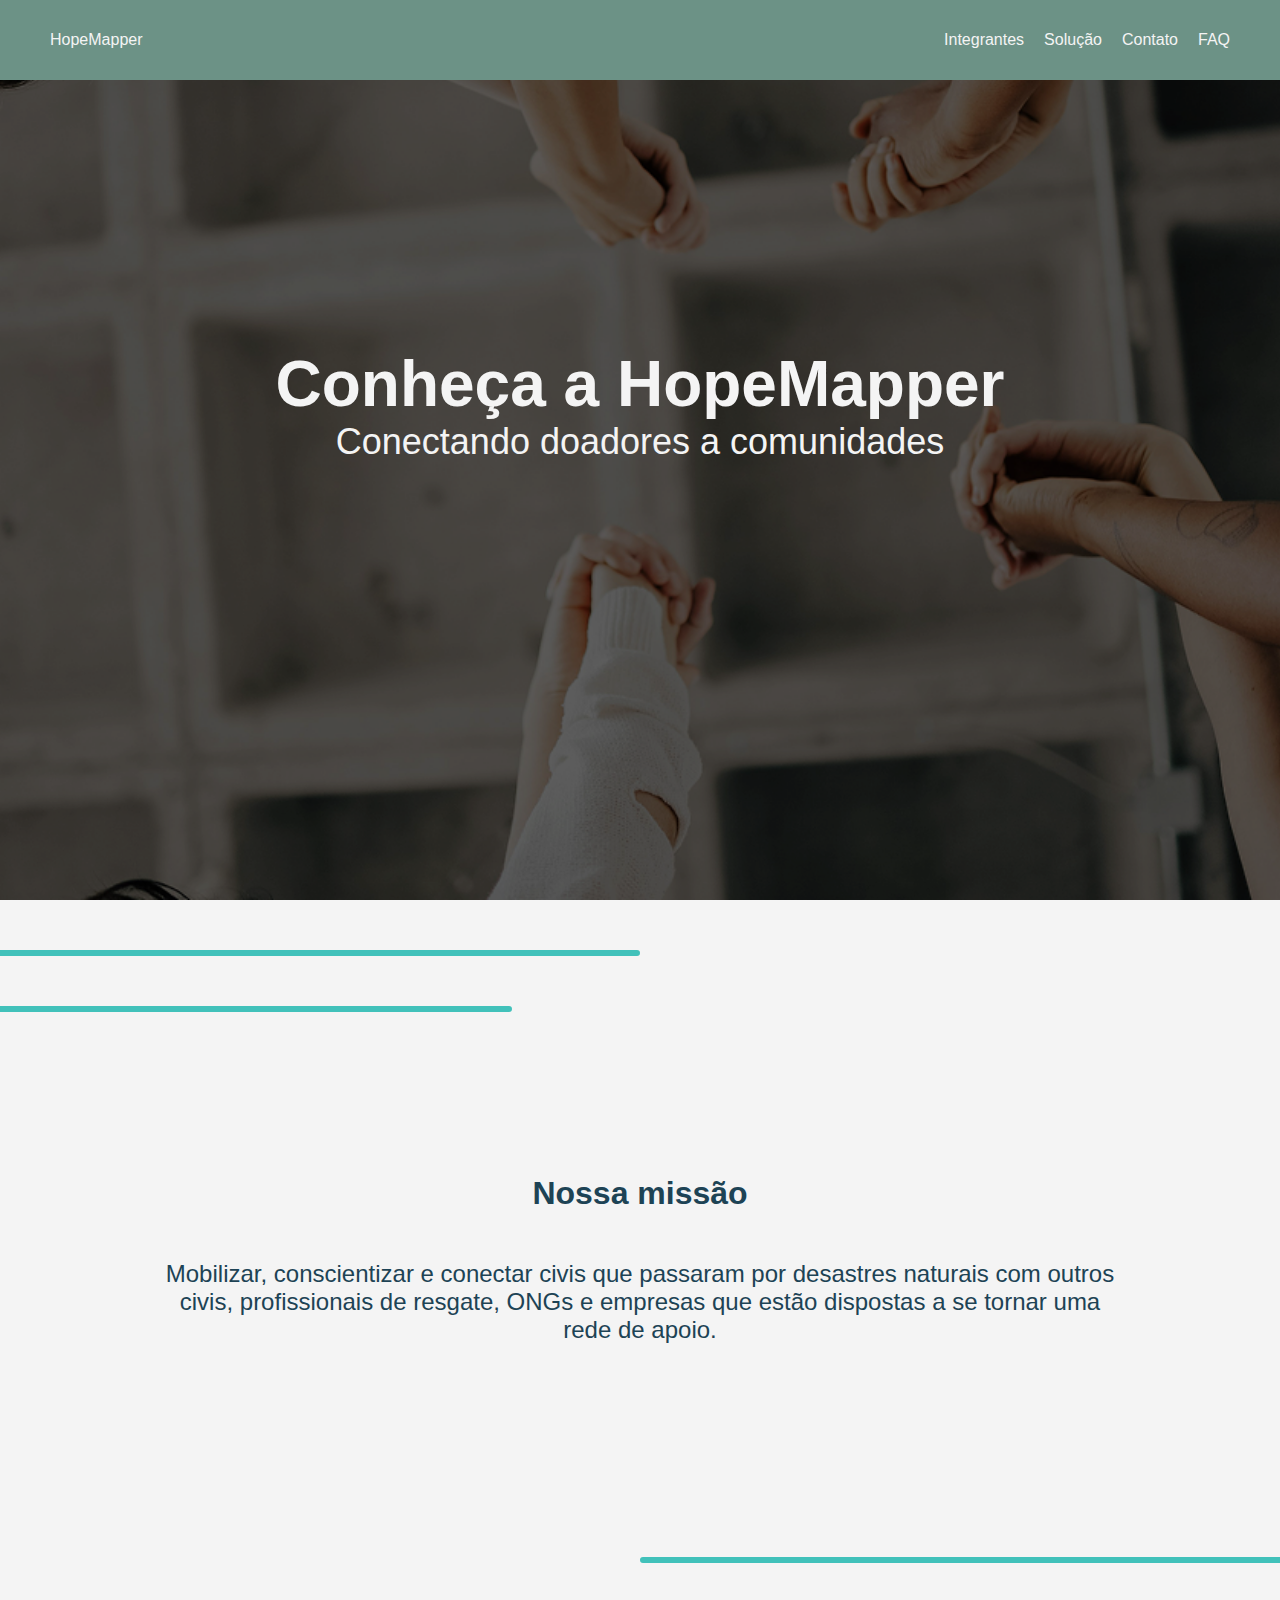
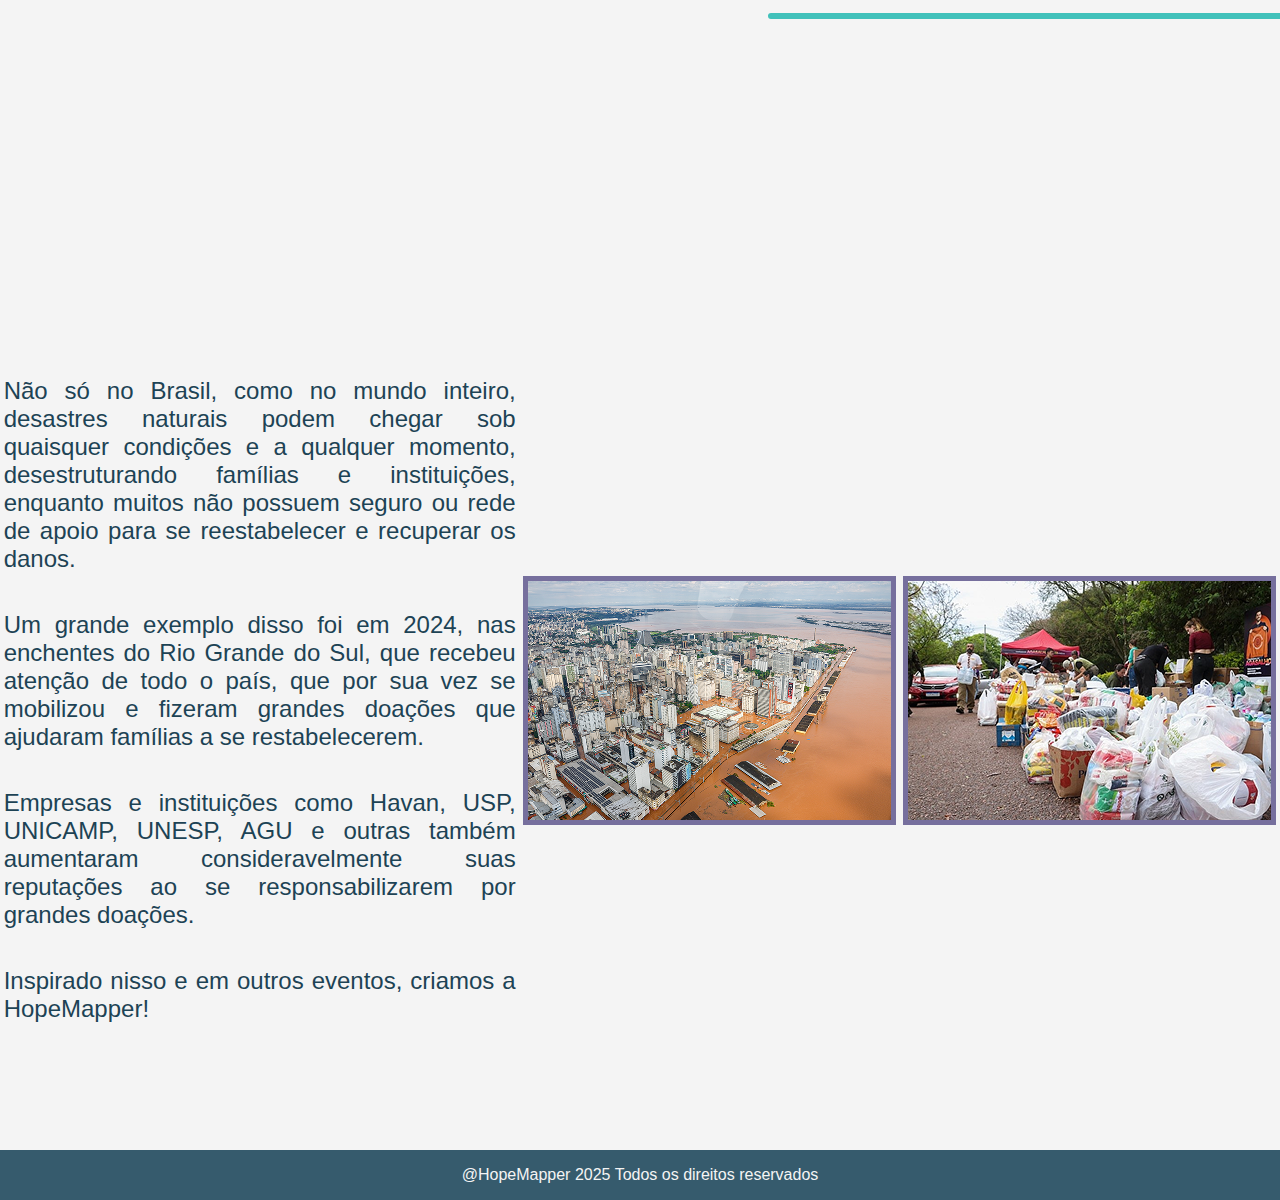
<file: index.html>
<!DOCTYPE html>
<html lang="pt-br">
<head>
    <meta charset="UTF-8">
    <meta name="viewport" content="width=device-width, initial-scale=1.0">
    <link rel="stylesheet" href="css/style.css">
    <link rel="preconnect" href="https://fonts.googleapis.com">
    <link rel="preconnect" href="https://fonts.gstatic.com" crossorigin>
    <link href="https://fonts.googleapis.com/css2?family=Inria+Sans:ital,wght@0,300;0,400;0,700;1,300;1,400;1,700&display=swap" rel="stylesheet">
    <title>Home - HopeMapper</title>
</head>
<body>
        <section class="box hero">
        <header>
            <div class="logo">
                <a href="index.html">HopeMapper</a>
            </div>
                <ul class="navbar">
                    <li><a href="integrantes.html">Integrantes</a></li>
                    <li><a href="solucao.html">Solução</a></li>
                    <li><a href="contato.html">Contato</a></li>
                    <li><a href="faq.html">FAQ</a></li>
                </ul>
        </header>
        <div class="content-hero"> 
            <div class="banner1">
                <h1>Conheça a HopeMapper</h1>
                <h3>Conectando doadores a comunidades</h3>
            </div>
        </div>
    </section>
    <section class="box">
        <div class="left-stroke">
            <div class="stroke1"></div>
            <div class="stroke2"></div>
        </div>
        <article class="info">
            
            <div class="card">
                <div>
                    <h3>Nossa missão</h3>
                    <p>Mobilizar, conscientizar e conectar civis que passaram por desastres naturais com outros civis, profissionais de resgate, ONGs e empresas que estão dispostas a se tornar uma rede de apoio. </p>
                </div>
            </div>
        </article>
        <div class="right-stroke">
            <div class="stroke3"></div>
            <div class="stroke4"></div>
        </div>
    </section>
    <section class="box azul">
        <div class="parceria">
            <div class="text-parceria"> 
                <p>Não só no Brasil, como no mundo inteiro, desastres naturais podem chegar sob quaisquer condições e a qualquer momento, desestruturando famílias e instituições, enquanto muitos não possuem seguro ou rede de apoio para se reestabelecer e recuperar os danos.</p><br>
                <p>Um grande exemplo disso foi em 2024, nas enchentes do Rio Grande do Sul, que recebeu atenção de todo o país, que por sua vez se mobilizou e fizeram grandes doações que ajudaram famílias a se restabelecerem.</p><br>
                <p>Empresas e instituições como Havan, USP, UNICAMP, UNESP, AGU e outras também aumentaram consideravelmente suas reputações ao se responsabilizarem por grandes doações.</p><br>
                <p>Inspirado nisso e em outros eventos, criamos a HopeMapper!</p>
            </div>
            <img src="img/enchente.png" alt="enchente no RS">
            <img src="img/doacao.png" alt="doações para RS">
        </div>
    </section>
    <section>
        <footer>
            <a>@HopeMapper 2025 Todos os direitos reservados</a>
        </footer>
    </section>
</body>
</html>
</file>
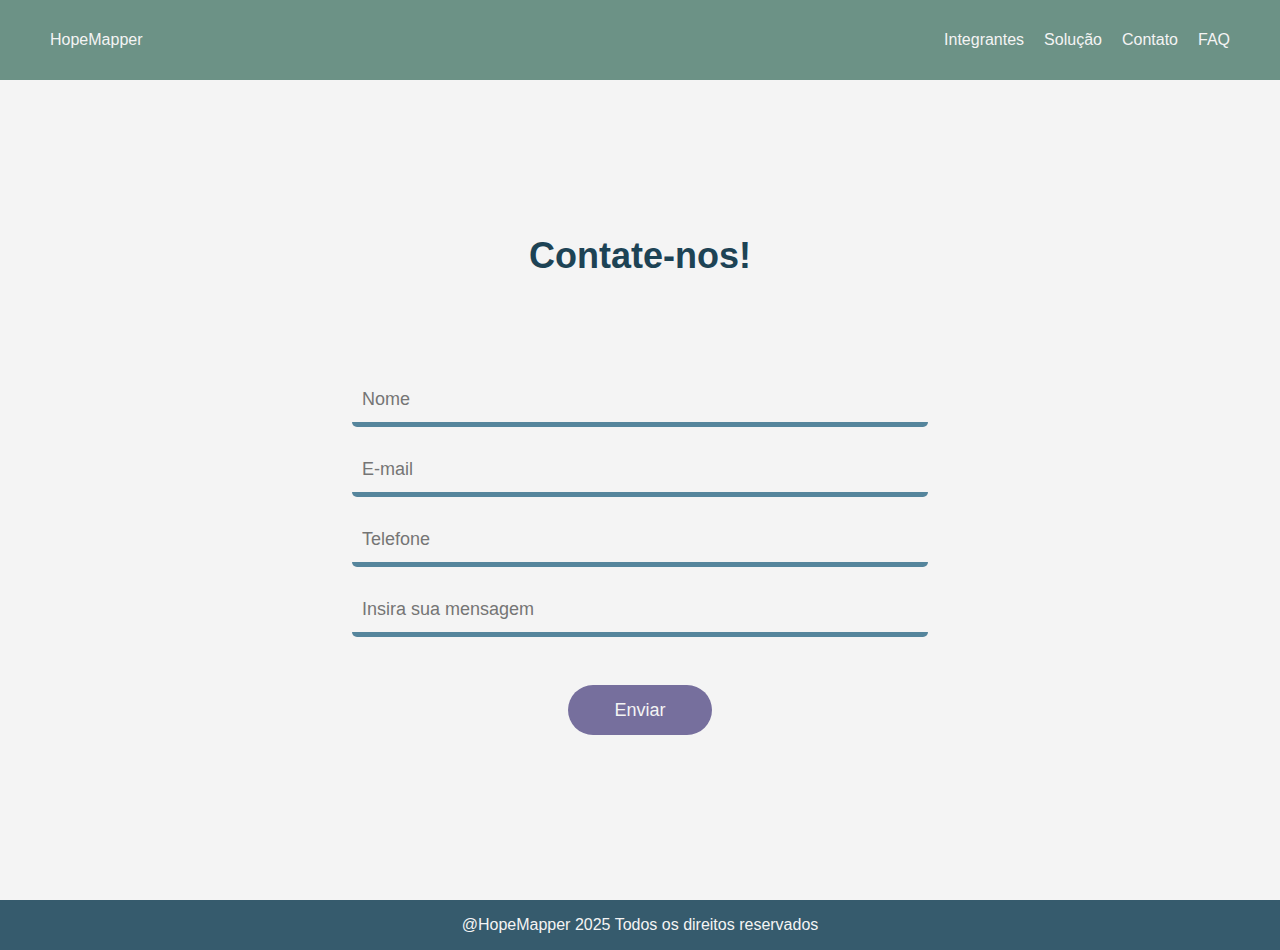
<file: contato.html>
<!DOCTYPE html>
<html lang="pt-br">
<head>
    <meta charset="UTF-8">
    <meta name="viewport" content="width=device-width, initial-scale=1.0">
    <link rel="stylesheet" href="css/contato.css">
    <script src="js/forms.js"></script>
    <link rel="preconnect" href="https://fonts.googleapis.com">
    <link rel="preconnect" href="https://fonts.gstatic.com" crossorigin>
    <link href="https://fonts.googleapis.com/css2?family=Inria+Sans:ital,wght@0,300;0,400;0,700;1,300;1,400;1,700&display=swap" rel="stylesheet">
    <title>Contato - HopeMapper</title>
</head>
<body>
     <section class="box hero">
        <header>
            <div class="logo">
                <a href="index.html">HopeMapper</a>
            </div>
            <ul class="navbar">
                <li><a href="integrantes.html">Integrantes</a></li>
                <li><a href="solucao.html">Solução</a></li>
                <li><a href="contato.html">Contato</a></li>
                <li><a href="faq.html">FAQ</a></li>
            </ul>
        </header>

        <div class="titulo">
            <h1>Contate-nos!</h1>
            <form class="forms" name="forms" id="forms" method="get" action="">
                <div class="nome">
                    <input type="text" name="nome" id="nome" placeholder="Nome" required>
                </div>
                <div class="email">
                    <input type="email" name="email" id="email" placeholder="E-mail" required>
                </div>
                <div class="telefone">
                    <input type="tel" name="telefone" id="telefone" placeholder="Telefone"  required>
                </div>
                <div class="mensagem">
                    <input type="text" name="mensagem" id="mensagem" placeholder="Insira sua mensagem" required>
                </div>
                <div class="btn">
                    <button onclick="checkInputs()" type="submit" name="submit" id="submit">Enviar</button>
                </div>

            </form>
        </div>
    </section>
    <section>
        <footer>
            <a>@HopeMapper 2025 Todos os direitos reservados</a>
        </footer>
    </section>
</body>
</html>
</file>
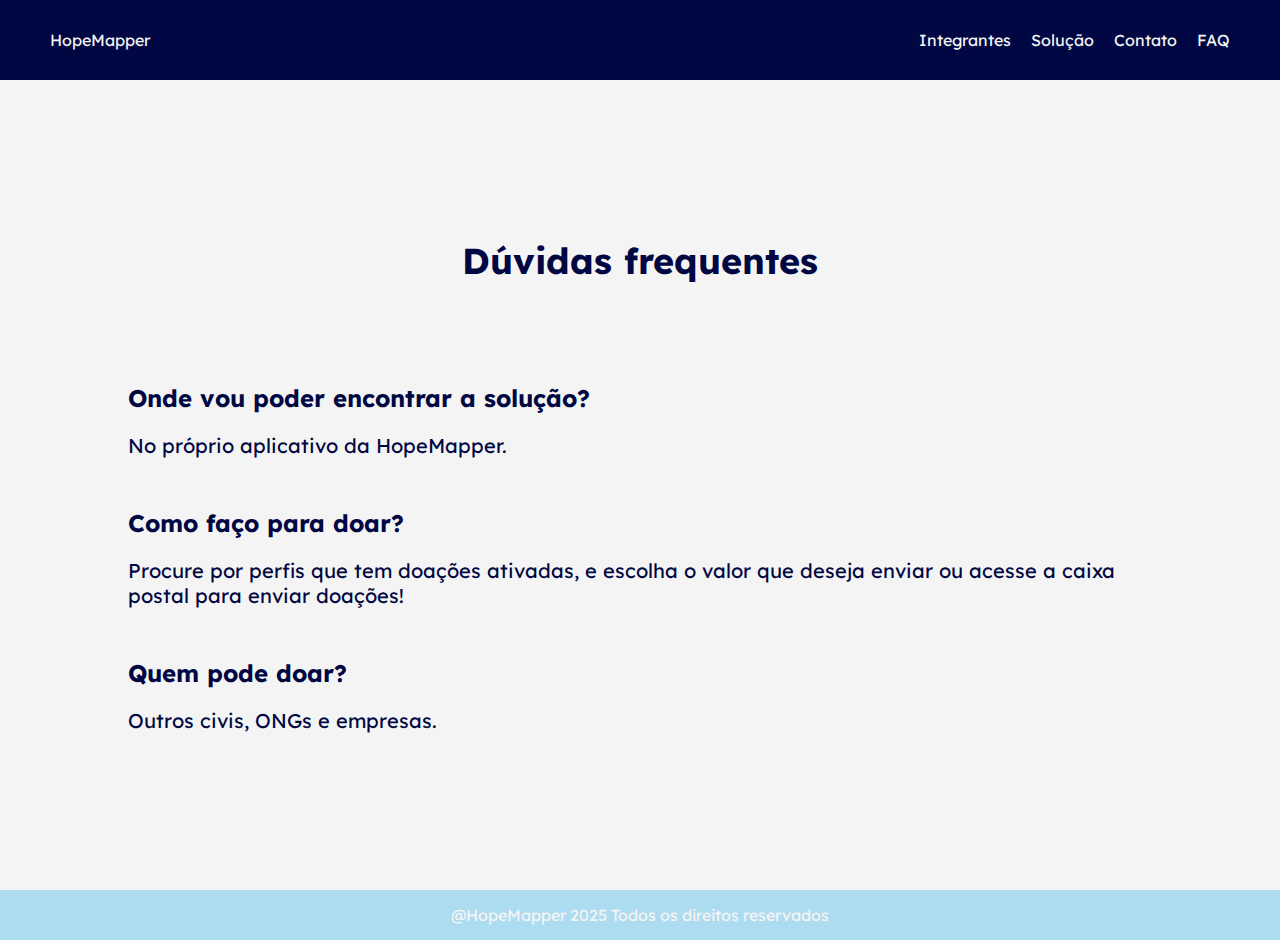
<file: faq.html>
<!DOCTYPE html>
<html lang="pt-br">

<head>
    <meta charset="UTF-8">
    <meta name="viewport" content="width=device-width, initial-scale=1.0">
    <link rel="stylesheet" href="css/faq.css">
    <link rel="preconnect" href="https://fonts.googleapis.com">
    <link rel="preconnect" href="https://fonts.gstatic.com" crossorigin>
    <link
        href="https://fonts.googleapis.com/css2?family=Inria+Sans:ital,wght@0,300;0,400;0,700;1,300;1,400;1,700&family=Lexend:wght@100..900&display=swap"
        rel="stylesheet">
    <title>FAQ - HopeMapper</title>
</head>

<body>
    <section class="box">
        <header>
            <div class="logo">
                <a href="index.html">HopeMapper</a>
            </div>
            <ul class="navbar">
                <li><a href="integrantes.html">Integrantes</a></li>
                <li><a href="solucao.html">Solução</a></li>
                <li><a href="contato.html">Contato</a></li>
                <li><a href="faq.html">FAQ</a></li>
            </ul>
        </header>
        <div class="titulo">
            <h1>Dúvidas frequentes</h1>
            <div class="Q-A">
                <div class="pergunta">
                    <h3>Onde vou poder encontrar a solução?</h3><br>
                    <p>No próprio aplicativo da HopeMapper.</p>
                </div>
                <div class="pergunta">
                    <h3>Como faço para doar?</h3><br>
                    <p>Procure por perfis que tem doações ativadas, e escolha o valor que deseja enviar ou acesse a
                        caixa postal para enviar doações!</p>
                </div>
                <div class="pergunta">
                    <h3>Quem pode doar?</h3><br>
                    <p>Outros civis, ONGs e empresas.</p>
                </div>
            </div>


    </section>

    <section>
        <footer>
            <a>@HopeMapper 2025 Todos os direitos reservados</a>
        </footer>
    </section>
</body>

</html>
</file>
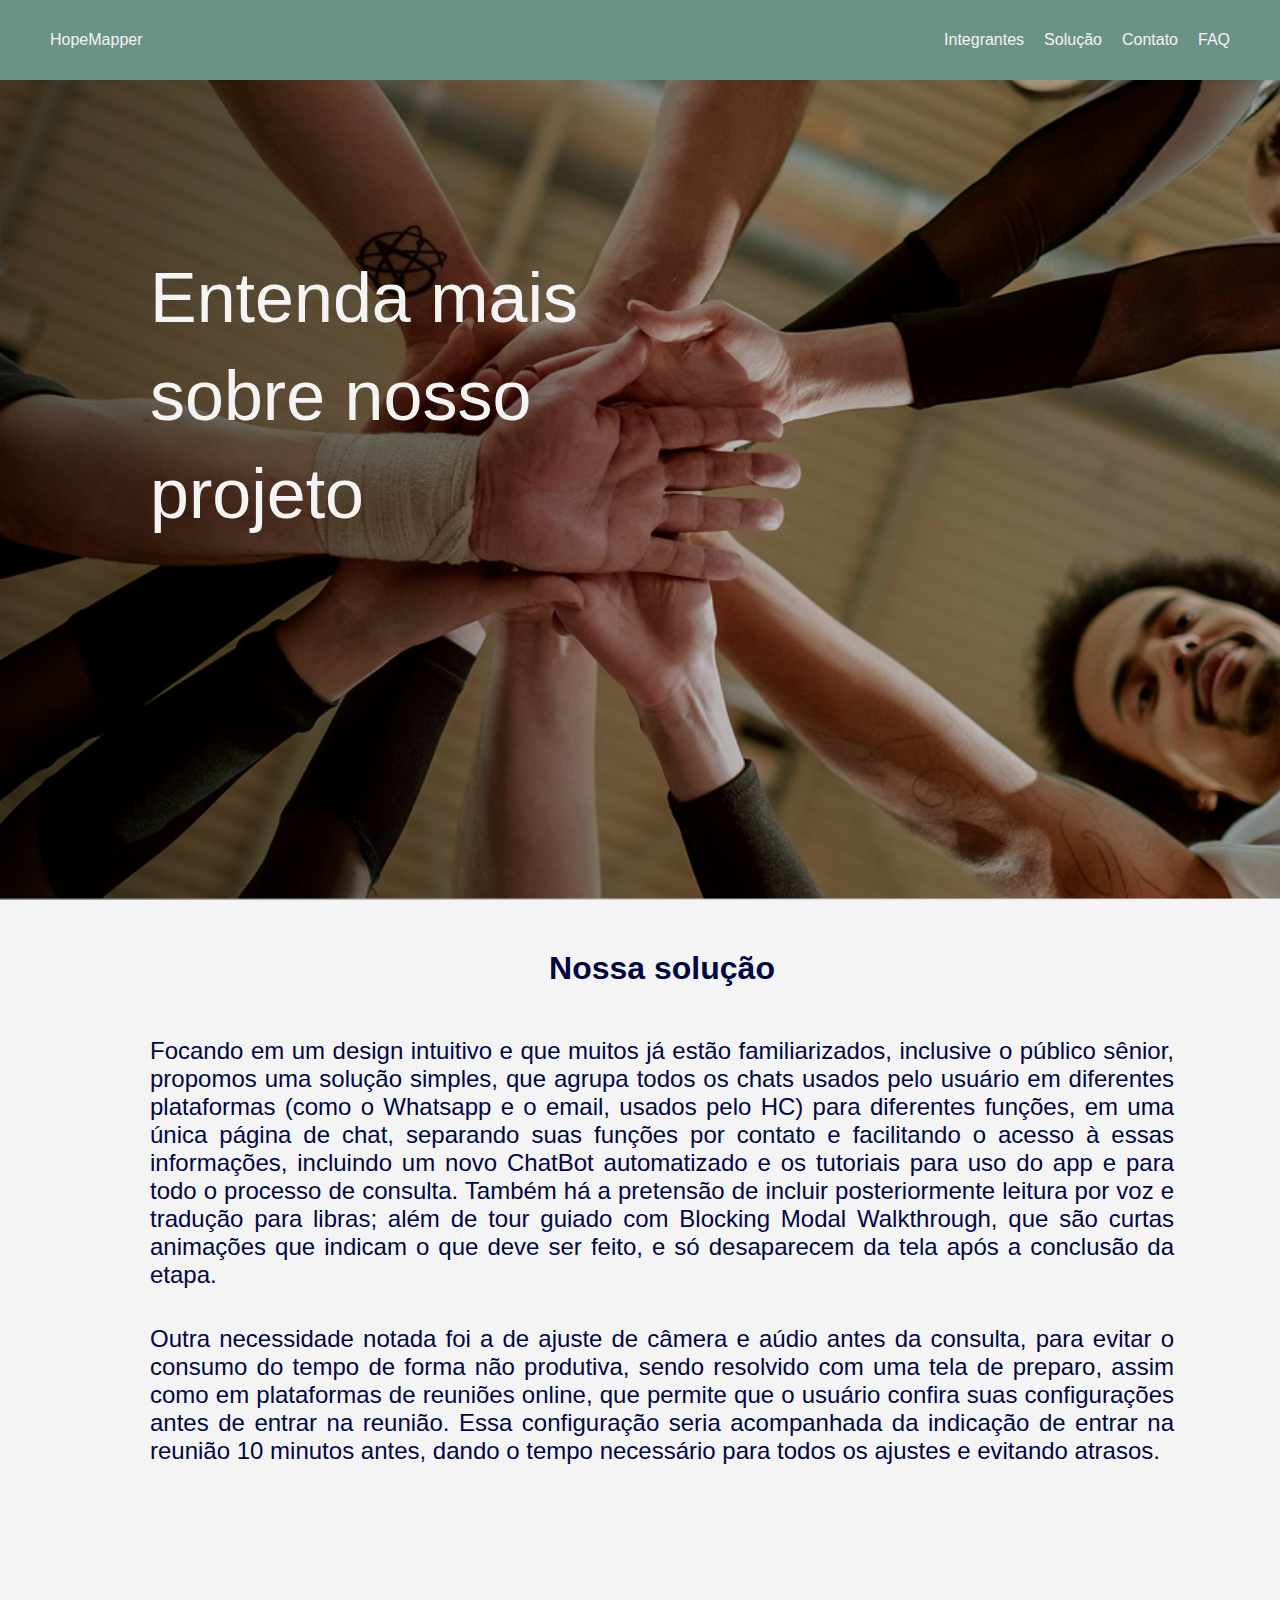
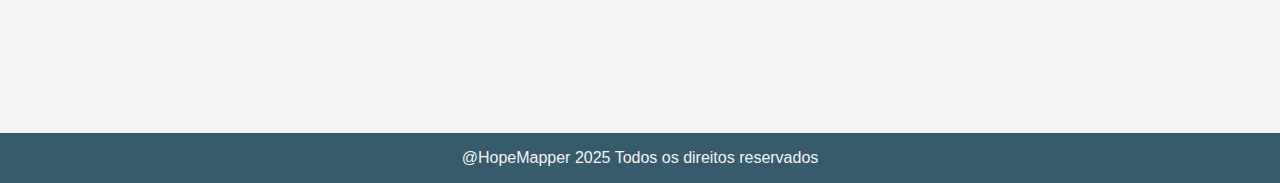
<file: solucao.html>
<!DOCTYPE html>
<html lang="pt-br">

<head>
    <meta charset="UTF-8">
    <meta name="viewport" content="width=device-width, initial-scale=1.0">
    <link rel="stylesheet" href="css/solucao.css">
    <link rel="preconnect" href="https://fonts.googleapis.com">
    <link rel="preconnect" href="https://fonts.gstatic.com" crossorigin>
    <link
        href="https://fonts.googleapis.com/css2?family=Inria+Sans:ital,wght@0,300;0,400;0,700;1,300;1,400;1,700&display=swap"
        rel="stylesheet">
    <title>Solução - HopeMapper</title>
</head>

<body>
    <section class="box hero">
        <header>
            <div class="logo">
                <a href="index.html">HopeMapper</a>
            </div>
            <ul class="navbar">
                <li><a href="integrantes.html">Integrantes</a></li>
                <li><a href="solucao.html">Solução</a></li>
                <li><a href="contato.html">Contato</a></li>
                <li><a href="faq.html">FAQ</a></li>
            </ul>
        </header>
        <div class="content-hero">
            <div class="banner2">
                <h1>Entenda mais</h1><br>
                <h1>sobre nosso</h1><br>
                <h1>projeto</h1><br>
            </div>
        </div>
    </section>
    <section>
        <div class="solucao">
            <div class="misera">
                <h1>Nossa solução</h1>
                <p>Focando em um design intuitivo e que muitos já estão familiarizados, inclusive o público sênior,
                    propomos
                    uma
                    solução simples, que agrupa todos os chats usados pelo usuário em diferentes plataformas (como o
                    Whatsapp e
                    o email, usados pelo HC) para diferentes funções, em uma única página de chat, separando suas
                    funções
                    por
                    contato e facilitando o acesso à essas informações, incluindo um novo ChatBot automatizado e os
                    tutoriais
                    para uso do app e para todo o processo de consulta.
                    Também há a pretensão de incluir posteriormente leitura por voz e tradução para libras; além de tour
                    guiado
                    com Blocking Modal Walkthrough, que são curtas animações que indicam o que deve ser feito, e só
                    desaparecem
                    da tela após a conclusão da etapa.</p>
                <br>
                <br>
                <p>Outra necessidade notada foi a de ajuste de câmera e aúdio antes da consulta, para evitar o consumo
                    do
                    tempo
                    de forma não produtiva, sendo resolvido com uma tela de preparo, assim como em plataformas de
                    reuniões
                    online, que permite que o usuário confira suas configurações antes de entrar na reunião. Essa
                    configuração
                    seria acompanhada da indicação de entrar na reunião 10 minutos antes, dando o tempo necessário para
                    todos os
                    ajustes e evitando atrasos.</p>
            </div>
            <div class="prototipo">
                <a>Protótipo de média fidelidade do app.</a>
            </div>

        </div>
    </section>
    <section>
        <footer>
            <a>@HopeMapper 2025 Todos os direitos reservados</a>
        </footer>
    </section>
</body>

</html>
</file>
<file: css/style.css>
:root {
    --font-body: "Lexend", sans-serif;
    --color-white: #F4F4F4;
    --color-blue: #1D4355;
}

* {
    margin: 0;
    padding: 0;
    box-sizing: border-box;
    font-family: var(--font-body);
}


html {
    scroll-behavior: smooth;
    font-size: 62.5%;
}

body {
    font-size: 1.6rem;
    background-color: #F4F4F4;
}

.box {
    width: 100%;
    min-height: 100dvh;

}

.hero {
    background-image: url(../img/banner1.png);
    box-shadow: inset 100rem 100rem #00000045;
    background-repeat: no-repeat;
    background-size: cover;
    background-position: 50%
}

.content-hero {
    display: flex;
    flex-direction: column;
    justify-content: center;
    align-items: center;
    width: 100%;
    min-height: 90dvh;
}

footer {
    background-color: #365B6D;
    width: 100%;
    height: 5rem;
    display: flex;
    flex-direction: row;
    justify-content: center;
    align-items: center;
}

header {
    display: flex;
    flex-direction: row;
    background-color: #6C9286;
    width: 100%;
    min-height: 8rem;
    align-items: center;
    justify-content: space-between;
    position: fixed;
}

ul {
    list-style: none;
}


a {
    text-decoration: none;
    color: var(--color-white)
}

.navbar {
    display: flex;
    flex-direction: row;
    gap: 2rem;
    margin-right: 5rem;
}

.logo {
    margin-left: 5rem;
}

.banner1 {
    color: var(--color-white);
    text-align: center;

    & h1 {
        font-size: 6.4rem;
        font-weight: 600;
    }

    & h3 {
        font-size: 3.6rem;
        font-weight: 200;
    }
}

.info {
    display: flex;
    flex-direction: row;
    flex-wrap: wrap;
    align-items: center;
    width: 100%;
    min-height: 55dvh;
    justify-content: center;

}

.card {
    min-height: 10%;
    width: 75%;
    display: flex;
    flex-direction: row;
    gap: 2rem;
    text-align: center;
    margin-left: 8rem;
    margin-right: 8rem;

    & div {
        display: flex;
        flex-direction: column;

        & h3 {
            font-size: 3.2rem;
            color: var(--color-blue);
            margin-bottom: 5%;
        }

        & p {
            font-size: 2.4rem;
            color: var(--color-blue);
        }
    }
}



.right-stroke {
    display: flex;
    flex-direction: column;
    justify-content: flex-end;
    align-items: flex-end;
}


.stroke1 {
    margin-top: 5rem;
    border: solid;
    border-color: #41C1BA;
    width: 50%;
    height: 0.5rem;
    border-top-right-radius: 10rem;
    border-bottom-right-radius: 10rem;
}

.stroke2 {
    margin-top: 5rem;
    border: solid;
    border-color: #41C1BA;
    width: 40%;
    height: 0.5rem;
    border-top-right-radius: 10rem;
    border-bottom-right-radius: 10rem;
}

.stroke3 {
    margin-top: 5rem;
    border: solid;
    border-color: #41C1BA;
    width: 50%;
    height: 0.5rem;
    border-top-left-radius: 10rem;
    border-bottom-left-radius: 10rem;
}

.stroke4 {
    margin-top: 5rem;
    margin-bottom: 5rem;
    border: solid;
    border-color: #41C1BA;
    width: 40%;
    height: 0.5rem;
    border-top-left-radius: 10rem;
    border-bottom-left-radius: 10rem;
}

.parceria {
    width: 100%;
    min-height: 100dvh;
    align-items: center;
    justify-content: space-around;
    text-align: justify;
    flex-wrap: wrap;
    display: flex;
    flex-direction: row;
    & p {
        font-size: 2.4rem;
        color: var(--color-blue);
    }
}

.imagens {
    display: flex;
    flex-direction: column;
    flex-wrap: wrap;
    & img {
        margin-bottom: 20%;
        gap: 1rem;
    }
}

.text-parceria {
    display: flex;
    flex-direction: column;
    gap: 1rem;
    width: 40%;
    height: auto;

}

@media(width <=920px) {
    .text-parceria {
        width: 70%;
        & p {
            font-size: 2rem;
        }
    }

    .imagens {
        margin-bottom: 5rem;
        margin-top: 5rem;
    }

    .card {
        width: 70%;
        margin-bottom: 5rem;
        margin-top: 5rem;
    }
}
</file>
<file: css/contato.css>
:root {
    --font-body: "inria-sans", sans-serif;
    --color-white: #F4F4F4;
    --color-blue: #1D4355;
}

* {
    margin: 0;
    padding: 0;
    box-sizing: border-box;
    font-family: var(--font-body);
}


html {
    scroll-behavior: smooth;
    font-size: 62.5%;
}

body {
    font-size: 1.6rem;
    background-color: #F4F4F4;
}

.box {
    width: 100%;
    min-height: 100dvh;

}

footer {
    background-color: #365B6D;
    width: 100%;
    height: 5rem;
    display: flex;
    flex-direction: row;
    justify-content: center;
    align-items: center;
}

header {
    display: flex;
    flex-direction: row;
    background-color: #6C9286;
    width: 100%;
    min-height: 8rem;
    align-items: center;
    justify-content: space-between;
}

ul {
    list-style: none;
}


a {
    text-decoration: none;
    color: var(--color-white)
}

.navbar {
    display: flex;
    flex-direction: row;
    gap: 2rem;
    margin-right: 5rem;
}

.logo {
    margin-left: 5rem;
}

.titulo{
    display: flex;
    flex-direction: column;
    align-items: center;
    justify-content: center;
    width: 100%;
    min-height: 90dvh;
    gap: 10rem;
    color: var(--color-blue);
    & h1{
        font-size: 3.6rem;
    }
}
.forms {
   
    width: 45%;
    
    & input {
        
        margin-bottom: 2rem;
        width: 100%;
        height: 5rem;
        padding: 1rem;
        outline: none;
        border: none;
        border-radius: 5px;
        font-size: 1.8rem;
        background-color: #F4F4F4;
        border-bottom: 5px solid #55859c;
        &:focus {
            border-bottom: solid 5px #1D4355;
        }
    }
}

button{
    background-color: #766F9D;
    width: 25%;
    height: 5rem;
    border: none;
    border-radius: 6rem;
    color: #F4F4F4;
    font-size: 1.8rem;
}

.btn{
    width: 100%;
    display: flex;
    flex-direction: column;
    align-items: center;
    margin-top: 5%;
}

@media(width <= 920px){
    .forms{
        width: 60%;
    }
    button{
        width: 50%;
    }
}
</file>
<file: css/faq.css>
:root{
    --font-body: "Lexend", sans-serif;
    --color-white: #F4F4F4;
    --color-blue: #000742;
}

*{
    margin: 0;
    padding: 0;
    box-sizing: border-box;
    font-family: var(--font-body);
}


html{
    scroll-behavior: smooth;
    font-size: 62.5%;
}

body{
    font-size: 1.6rem;
    background-color: #F4F4F4;
}

.box{
    width: 100%;
    min-height: 95dvh;

}

footer{
    background-color: #ADDCF0;
    width: 100%;
    height: 5rem;
    display: flex;
    flex-direction: row;
    justify-content: center;
    align-items: center;
}

header{
    display: flex;
    flex-direction: row;
    background-color: #000742;
    width: 100%;
    min-height: 8rem;
    align-items: center;
    justify-content: space-between;
   
}

ul{
    list-style: none;
}


a{
    text-decoration: none;
    color: var(--color-white)
}

.navbar{
    display: flex;
    flex-direction: row;
    gap: 2rem;
    margin-right: 5rem;
}

.logo{
    margin-left: 5rem;
}

.titulo{
    display: flex;
    flex-direction: column;
    align-items: center;
    justify-content: center;
    width: 100%;
    min-height: 90dvh;
    gap: 10rem;
    color: var(--color-blue);
    & h1{
        font-size: 3.6rem;
    }
    & h3 {
        font-size: 2.4rem;
    }
    & p{
        font-size: 2.0rem;
    }
}

.Q-A{
    display: flex;
    flex-direction: column;
    width: 80%;
    align-items: flex-start;
    justify-content: flex-start;
    gap: 5rem;
}
</file>
<file: css/solucao.css>
:root{
    --font-body: "Lexend", sans-serif;
    --color-white: #F4F4F4;
    --color-blue: #1D4355;
    --linear-gradient: linear-gradient(to right, #00000064, #00000027, #b0b0b000);
}

*{
    margin: 0;
    padding: 0;
    box-sizing: border-box;
    font-family: var(--font-body);
}


html{
    scroll-behavior: smooth;
    font-size: 62.5%;
}

body{
    font-size: 1.6rem;
    color: #000742;
    background-color: #F4F4F4;
}

.box{
    width: 100%;
    min-height: 100dvh;

}

.hero{
    background-image: var(--linear-gradient), url(../img/banner2.png);
    background-repeat: no-repeat;
    background-size: cover;
    background-position: 50% 
}

.content-hero{
    display: flex;
    flex-direction: column;
    justify-content: center;
    align-items: flex-start;
    width: 100%;
    min-height: 90dvh;
    & h1{
        color: #F4F4F4;
        font-size: 7rem;
        font-weight: 300;
        margin-left: 15rem;
    }
}

.banner2{
    display: flex;
    flex-direction: column;
    justify-content: start;
    align-items: flex-start;
    align-content: flex-start;
}

footer{
    background-color: #365B6D;
    width: 100%;
    height: 5rem;
    display: flex;
    flex-direction: row;
    justify-content: center;
    align-items: center;
}

header{
    display: flex;
    flex-direction: row;
    background-color: #6C9286;
    width: 100%;
    min-height: 8rem;
    align-items: center;
    justify-content: space-between;
    position: fixed;
}

ul{
    list-style: none;
}


a{
    text-decoration: none;
    color: var(--color-white)
}

.navbar{
    display: flex;
    flex-direction: row;
    gap: 2rem;
    margin-right: 5rem;
}

.logo{
    margin-left: 5rem;
}

.banner1{
    color: var(--color-white);
    text-align: center;
    & h1{
        font-size: 6.4rem;
        font-weight: 600;
    }
    & h3{
        font-size: 3.6rem;
        font-weight: 200;
    }
}


.solucao{
    display: flex;
    flex-direction: row;
    flex-wrap: wrap;
    width: 80%;
    min-height: 50dvh;
    margin-bottom: 5rem;
    margin-left: 15rem;
    margin-right: 15rem;
    gap:20rem;
    & h1{
        font-size: 3.2rem;
        margin-top: 5rem;
        margin-bottom: 5rem;
        text-align: center;
    }
    & p{
        font-size: 2.4rem;
        text-align:justify;
    }
}

@media(width <=920px) {
    .solucao{
        width: 50%;
    }
}
</file>
